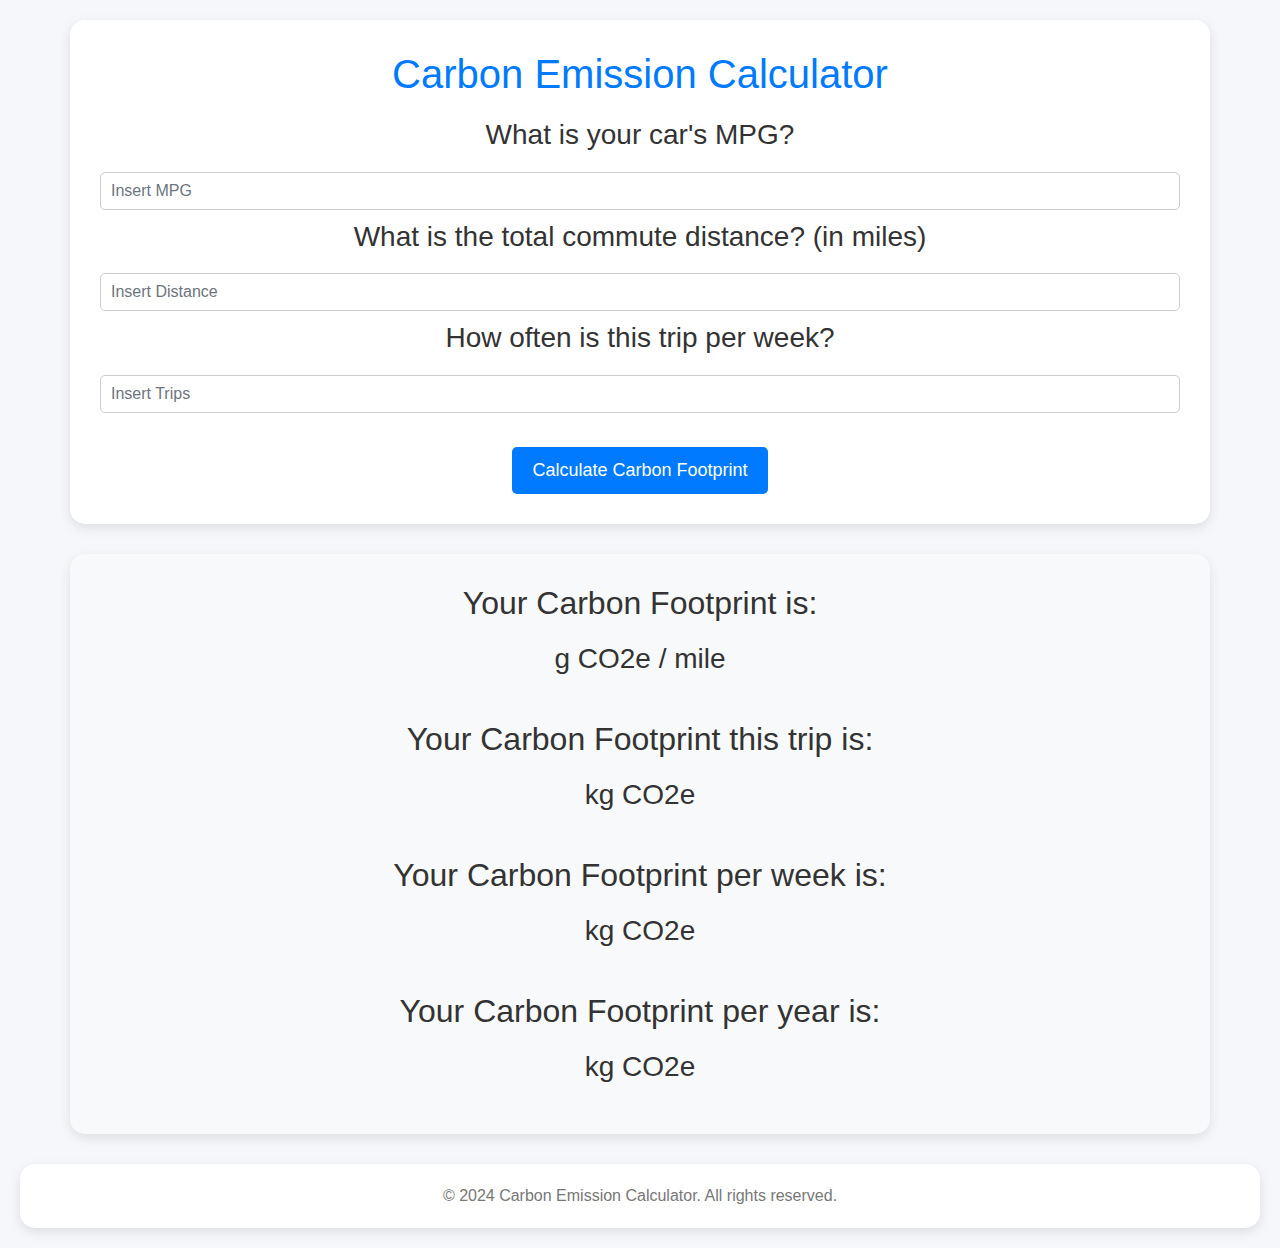
<file: calculator.html>
<!DOCTYPE html>
<html lang="en">
  <head>
    <meta charset="UTF-8" />
    <meta name="viewport" content="width=device-width, initial-scale=1.0" />
    <title>Carbon Emission Calculator</title>
    <link
      href="https://stackpath.bootstrapcdn.com/bootstrap/4.3.1/css/bootstrap.min.css"
      rel="stylesheet"
      integrity="sha384-ggOyR0iXCbMQv3Xipma34MD+dH/1fQ784/j6cY/iJTQUOhcWr7x9JvoRxT2MZw1T"
      crossorigin="anonymous"
    />
    <link rel="icon" href="fav.png" type="image/x-icon" />
    <!-- Other favicon forms/ats -->
    <link rel="icon" href="favicon.png" type="image/png" />
    <link rel="apple-touch-icon" href="apple-touch-icon.png" />
    <style>
      body {
        background-color: #f5f7fa;
        font-family: 'Roboto', sans-serif;
        padding: 20px;
      }

      .container {
        background-color: #ffffff;
        color: #333333;
        border-radius: 15px;
        padding: 30px;
        box-shadow: 0 4px 12px rgba(0, 0, 0, 0.1);
        margin-bottom: 30px;
      }

      h1, h2, h3 {
        margin-bottom: 20px;
      }

      h1 {
        color: #007bff;
      }

      input[type="number"] {
        width: 100%;
        padding: 10px;
        margin: 10px 0;
        border-radius: 5px;
        border: 1px solid #ccc;
        box-sizing: border-box;
      }

      button {
        background-color: #007bff;
        color: #ffffff;
        padding: 10px 20px;
        border: none;
        border-radius: 5px;
        cursor: pointer;
        font-size: 18px;
        transition: background-color 0.3s ease, transform 0.3s ease;
      }

      button:hover {
        background-color: #0056b3;
        transform: translateY(-2px);
      }

      .result-container {
        background-color: #f8f9fa;
        color: #333333;
        border-radius: 15px;
        padding: 30px;
        box-shadow: 0 4px 12px rgba(0, 0, 0, 0.1);
      }

      .result-container h1 {
        font-size: 2.5em;
        margin: 20px 0;
        color: #28a745;
      }

      footer {
        text-align: center;
        margin-top: 30px;
        padding: 20px;
        background-color: #ffffff;
        border-radius: 15px;
        box-shadow: 0 4px 12px rgba(0, 0, 0, 0.1);
      }

      footer p {
        margin: 0;
        color: #777777;
      }
    </style>
  </head>

  <body>
    <div class="container text-center">
      <h1>Carbon Emission Calculator</h1>
      <h3>What is your car's MPG?</h3>
      <input id="mpg" type="number" placeholder="Insert MPG" class="form-control" />
      <h3>What is the total commute distance? (in miles)</h3>
      <input id="dist" type="number" placeholder="Insert Distance" class="form-control" />
      <h3>How often is this trip per week?</h3>
      <input id="trips" type="number" placeholder="Insert Trips" class="form-control" />
      <br />
      <button onclick="calcCO2()">Calculate Carbon Footprint</button>
      <br />
    </div>

    <div class="container result-container text-center">
      <h2>Your Carbon Footprint is:</h2>
      <h1 id="result4"></h1>
      <h3>g CO2e / mile</h3>
      <br />
      <h2>Your Carbon Footprint this trip is:</h2>
      <h1 id="result"></h1>
      <h3>kg CO2e</h3>
      <br />
      <h2>Your Carbon Footprint per week is:</h2>
      <h1 id="result2"></h1>
      <h3>kg CO2e</h3>
      <br />
      <h2>Your Carbon Footprint per year is:</h2>
      <h1 id="result3"></h>
      <h3>kg CO2e</h3>
    </div>

    <footer>
      <p>© 2024 Carbon Emission Calculator. All rights reserved.</p>
    </footer>

    <script>
      var res = document.getElementById("result");
      var res2 = document.getElementById("result2");
      var res3 = document.getElementById("result3");
      var res4 = document.getElementById("result4");
      var mpg = document.getElementById("mpg");
      var dist = document.getElementById("dist");
      var trip = document.getElementById("trips");

      function calcCO2() {
        var x = mpg.value;
        var y = dist.value;
        var z = trips.value;
        var calc4 = (8.8 / x) * 1000;
        var calc = (calc4 * y) / 1000;
        var calc2 = calc * z;
        var calc3 = calc2 * 52;
        calc = calc.toFixed(2);
        calc2 = calc2.toFixed(2);
        calc3 = calc3.toFixed(2);
        calc4 = calc4.toFixed(1);
        console.log("calc is: " + calc);
        res.innerHTML = calc;
        res2.innerHTML = calc2;
        res3.innerHTML = calc3;
        res4.innerHTML = calc4;
      }
    </script>
  </body>
</html>
</file>
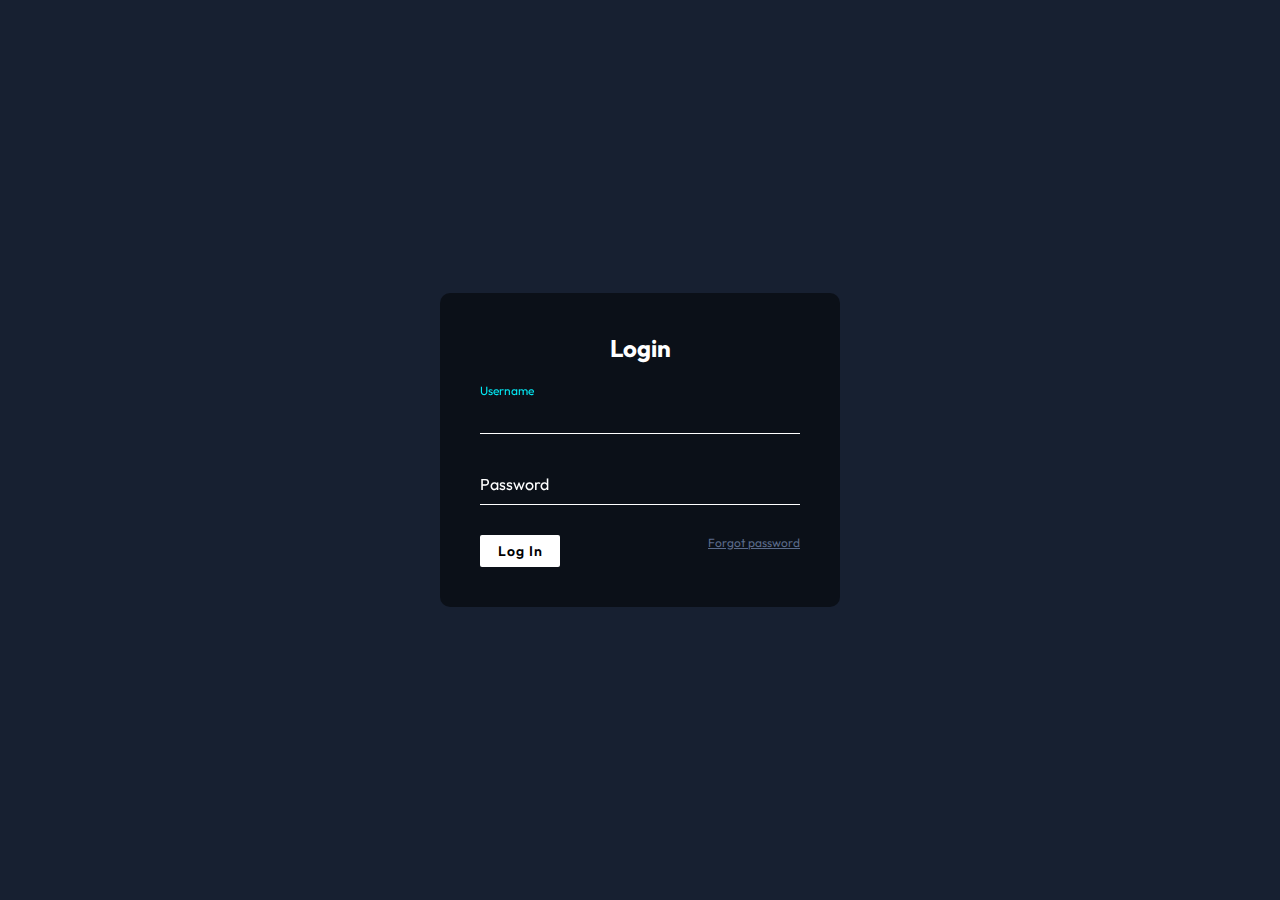
<file: index3.html>
<!DOCTYPE html>
<html>
  <head>
    <meta charset="utf-8" />
    <title>Login</title>
    <!-- <link href="https://cdn.jsdelivr.net/npm/bootstrap@5.1.3/dist/css/bootstrap.min.css" rel="stylesheet" integrity="sha384-1BmE4kWBq78iYhFldvKuhfTAU6auU8tT94WrHftjDbrCEXSU1oBoqyl2QvZ6jIW3" crossorigin="anonymous"> -->
    <link rel="stylesheet" href="style.css" />
    <!-- font awesome -->
    <!-- <script defer src="https://use.fontawesome.com/releases/v5.15.4/js/all.js" integrity="sha384-rOA1PnstxnOBLzCLMcre8ybwbTmemjzdNlILg8O7z1lUkLXozs4DHonlDtnE7fpc" crossorigin="anonymous"></script> -->

    <!-- google font -->
    <link rel="preconnect" href="https://fonts.googleapis.com" />
    <link rel="preconnect" href="https://fonts.gstatic.com" crossorigin />
    <link
      href="https://fonts.googleapis.com/css2?family=Outfit:wght@100;200;300;400;500;600;700;800;900&display=swap"
      rel="stylesheet"
    />
    <link rel="icon" href="images/fav.png" type="image/x-icon" />
    <!-- Other favicon formats -->
    <link rel="icon" href="/public/images/favicon.png" type="image/png" />
    <link rel="apple-touch-icon" href="/public/images/apple-touch-icon.png" />

    <style type="text/css">
      .btn {
        width: 80px;
        height: 32px;
        outline: none;
        font-weight: bold;
        border: 0px solid darkblue;
        text-shadow: 0px 0.5px 0.5px #fff;
        border-radius: 2px;
        font-weight: 600;
        color: black;
        letter-spacing: 1px;
        font-size: 14px;
        -webkit-transition: 1s;
        -moz-transition: 1s;
        transition: 1s;
        background-color: white;
      }

      .btn:hover {
        background-color: rgba(10, 11, 21);
        outline: none;
        border-radius: 2px;
        color: #f1f1f1;
        border: 1px solid #f1f1f1;
      }
    </style>
  </head>

  <body>
    <div class="login-box">
      <h2>Login</h2>
      <form action="index.html">
        <div class="user-box">
          <input type="text" name="uname" id="username" required autofocus />
          <label> Username </label>
        </div>
        <div class="user-box">
          <input type="password" name="pass" id="pass" required autofocus />
          <label> Password </label>
        </div>
        <div>
          <a href="index2.html" class="forgot_pass">Forgot password</a>
        </div>
        <button type="submit" class="btn" />Log In
      </form>
    </div>
  </body>
</html>
</file>
<file: style.css>
html{
    height: 100%;
}

body
{
    margin: 0;
    padding: 0;
    background: #172031;
}

*
{
    font-family: 'Outfit',sans-serif;
}

.login-box
{
    position: absolute;
    top: 50%;
    left: 50%;
    width: 400px;
    padding: 40px;
    transform: translate(-50%,-50%);
     background: rgba(0, 0, 0, .5);
     box-sizing: border-box;
     border-radius: 10px;
}

.login-box h2{
    margin: 0 0 30px;
    padding: 0;
    color: #fff;
    text-align: center;
}


.login-box .user-box 
{
   position: relative; 
}

.login-box .user-box input
{
width: 100%;
padding: 10px 0;
font-size: 16px;
color: #fff;
margin-bottom: 30px;
border: none;
border-bottom: 1px solid #fff;
outline: none;
background: transparent;
}

.login-box .user-box label
{
    position: absolute;
    top: 0%;
    left: 0%;
    padding: 10px 0;
    font-size: 16px;
    color: #fff;
    pointer-events: none;
    transition: .5s;
}

.login-box .user-box input:focus~label,
.login-box .user-box input:valid~label
{
    top: -20px;
    left: 0%;
    color: #03e9f4;
    font-size: 12px;
}

.forgot_pass
{
    font-size: 12px;
    color: #5b6b8b;
    float: right;
}

.btn_submit
{
    position: relative;
    display: inline-block;
    padding: 10px 20px;
    color: #03e9f4;
    font-size: 13px;
    font-weight: 700;
    text-decoration: none;
    text-transform: uppercase;
    overflow: hidden;
    transition: .5s;
    margin-top: 20px;
    letter-spacing: 4px;
}

.btn_submit:hover
{
    background: #03e9f4;
    color: rgba(10,11,21);
    border-radius: 5px;
}

.btn_submit span
{
    position: absolute;
    display: block;
}

.btn_submit span:nth-child(1)
{
    top: 0%;
    left: -100%;
    width: 100%;
    height: 2px;
    background: linear-gradient(90deg,transparent, #03e9f4);
    animation: btn-anim1 1s linear infinite;
}

@keyframes btn-anim1 {
    0%
    {
        left: -100%;
    }
    50%,
    100%{
   left: 100px;
    }   
}

.btn_submit span:nth-child(2)
{
    top: -100%;
    right: 0;
    width: 2px;
    height: 100%;
    background: linear-gradient(180deg,transparent, #03e9f4);
    animation: btn-anim2 1s linear infinite;
    animation-delay: .25s;
}

@keyframes btn-anim2 {
    0%
    {
        top: -100%;
    }
    50%,
    100%{
   top: 100px;
    }   
}

.btn_submit span:nth-child(3)
{
    bottom: 0%;
    right: -100%;
    width: 100%;
    height: 2px;
    background: linear-gradient(270deg,transparent, #03e9f4);
    animation: btn-anim3 1s linear infinite;
    animation-delay: .5s;
}

@keyframes btn-anim3 {
    0%
    {
        right: -100%;
    }
    50%,
    100%{
   right: 100%;
    }   
}

.btn_submit span:nth-child(4)
{
    bottom: -100%;
    left: 0px;
    width: 2px;
    height: 100%;
    background: linear-gradient(360deg,transparent, #03e9f4);
    animation: btn-anim4 1s linear infinite;
    animation-delay: .75s;
}

@keyframes btn-anim4{
    0%
    {
        bottom: -100%;
    }
    50%,
    100%{
   bottom: 100px;
    }   
}
</file>
